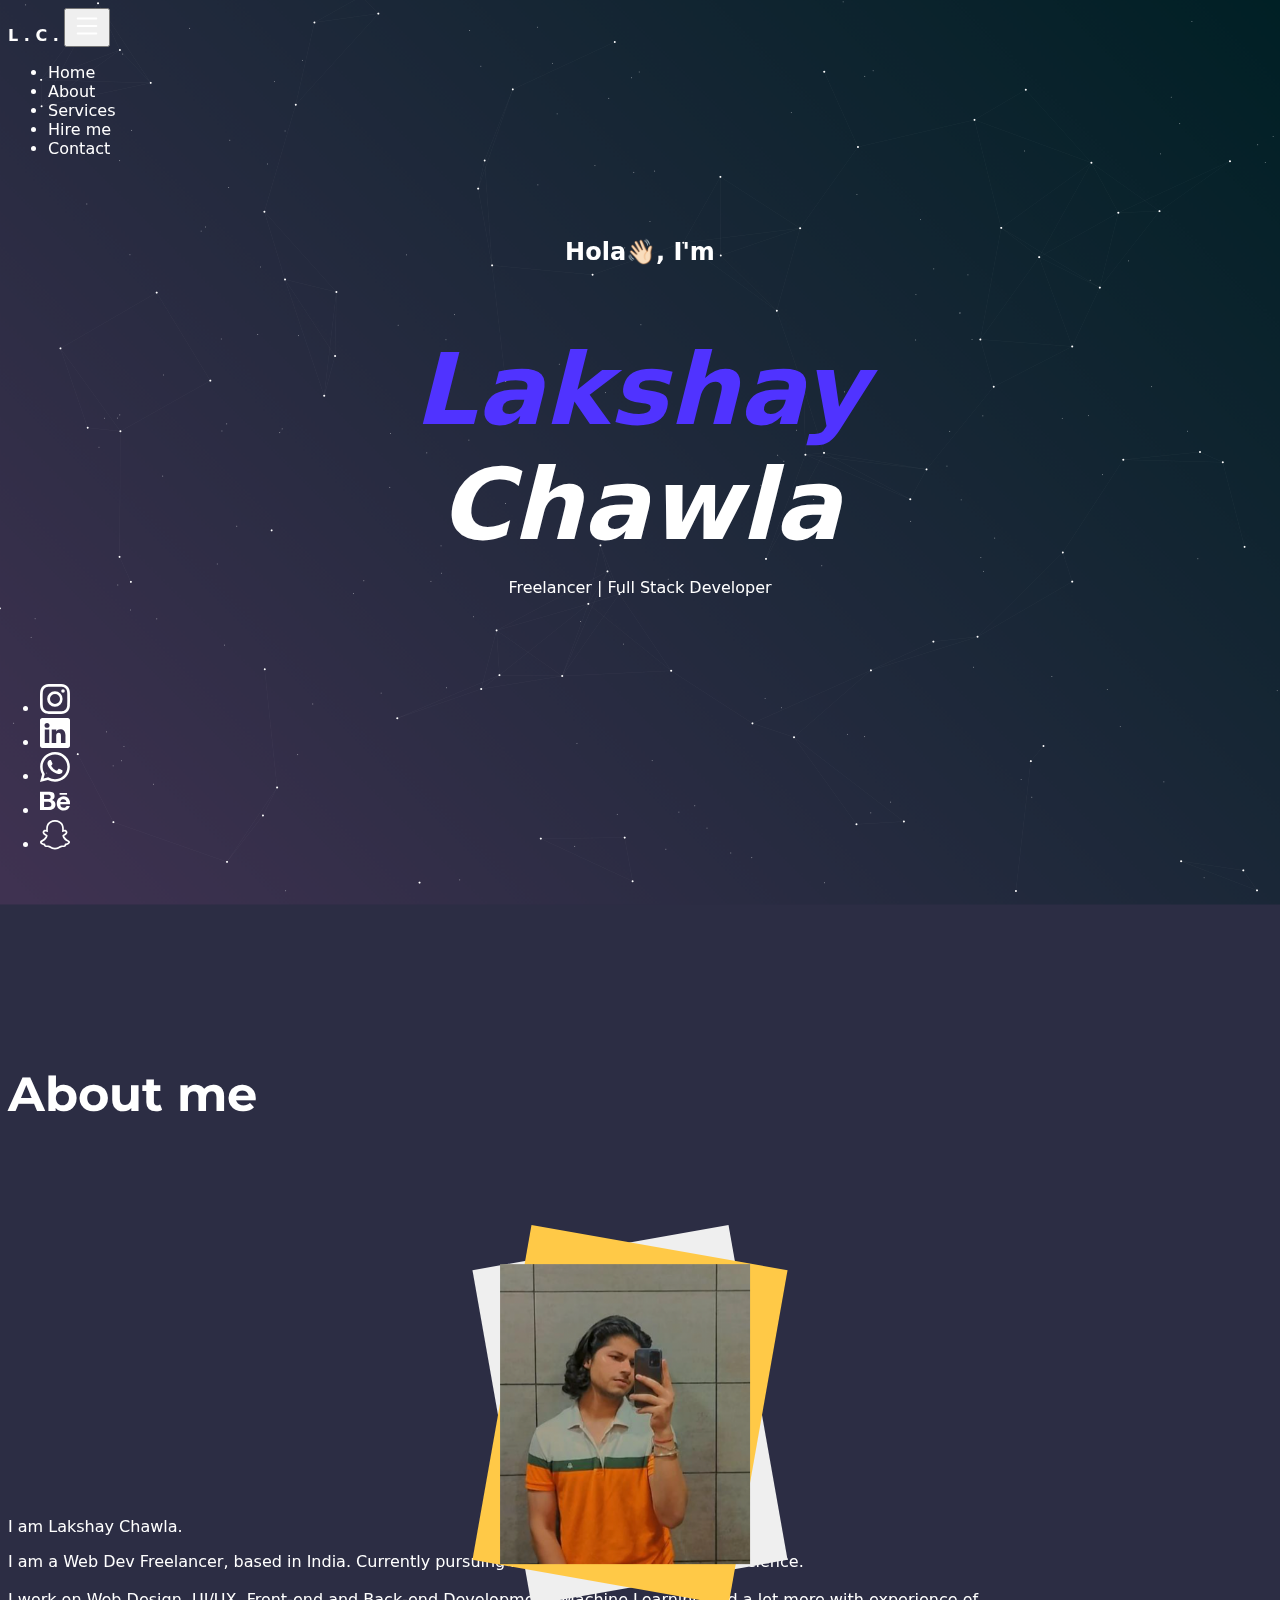
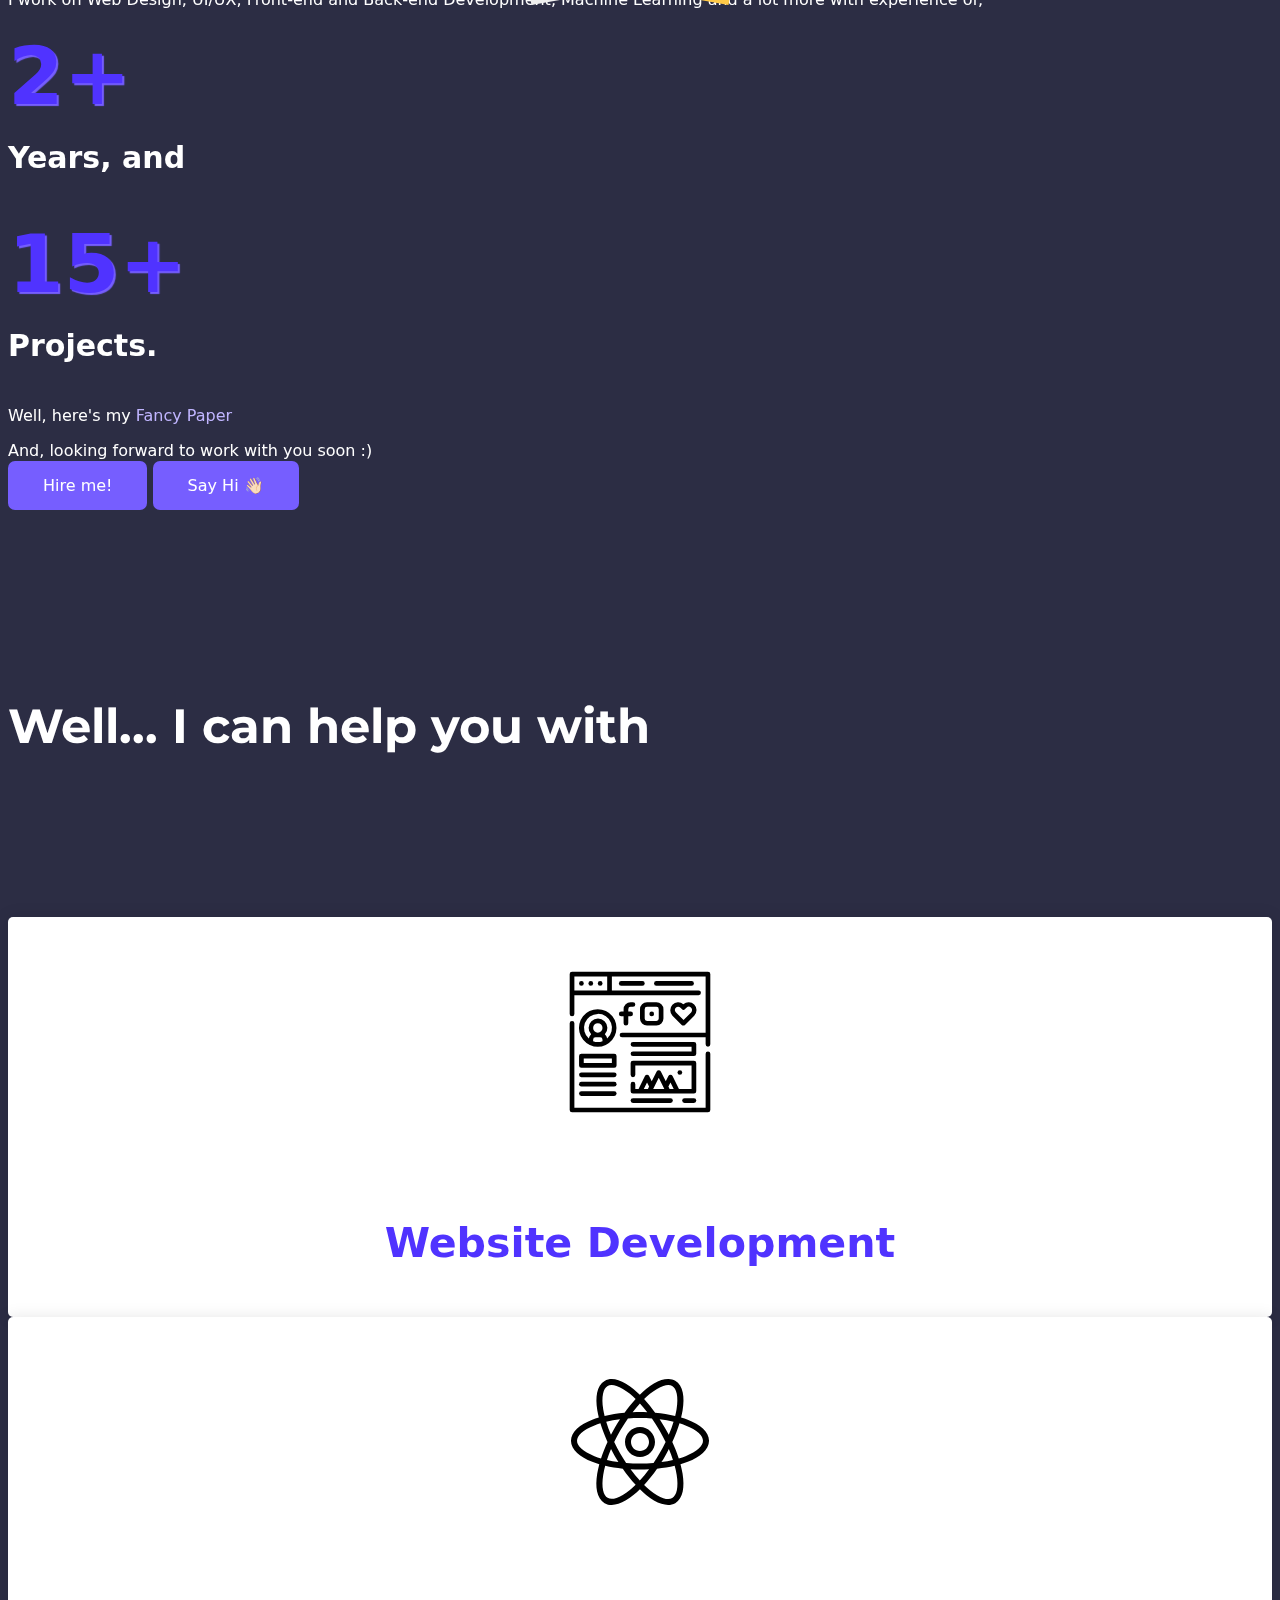
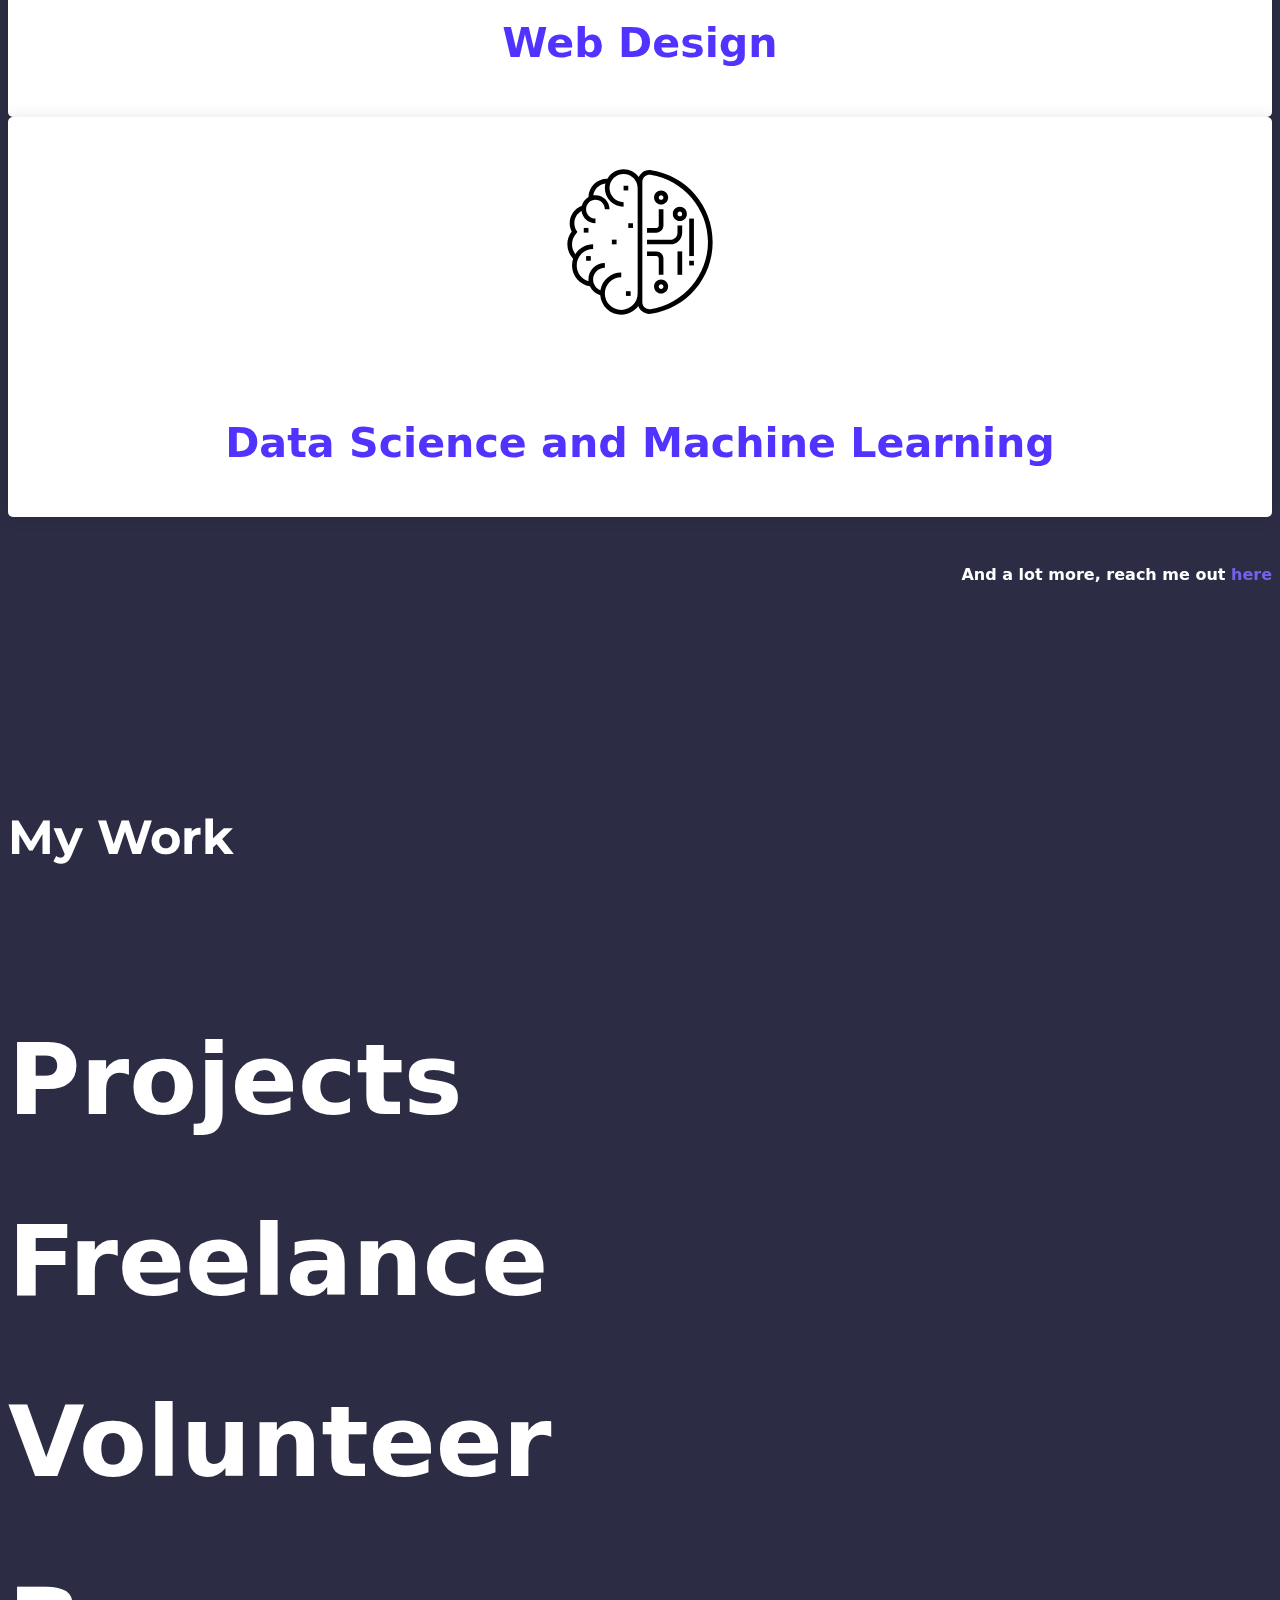
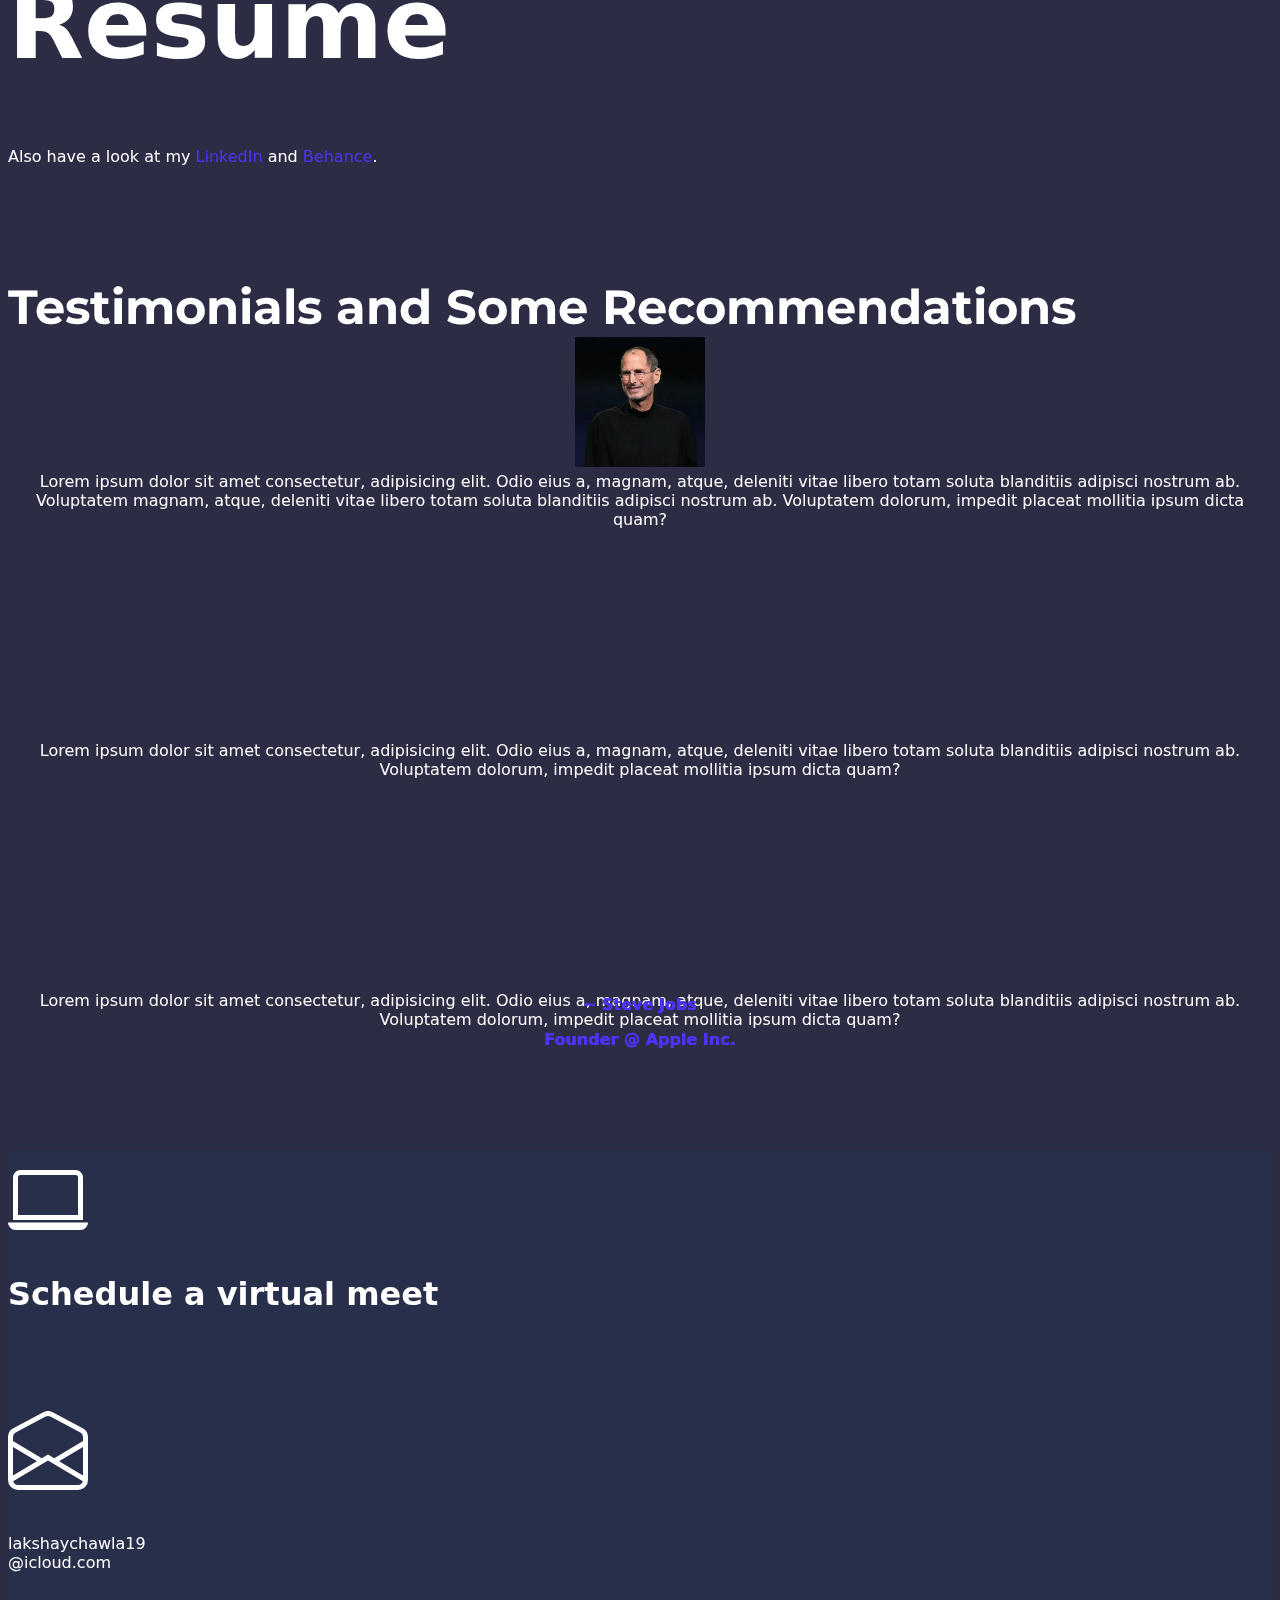
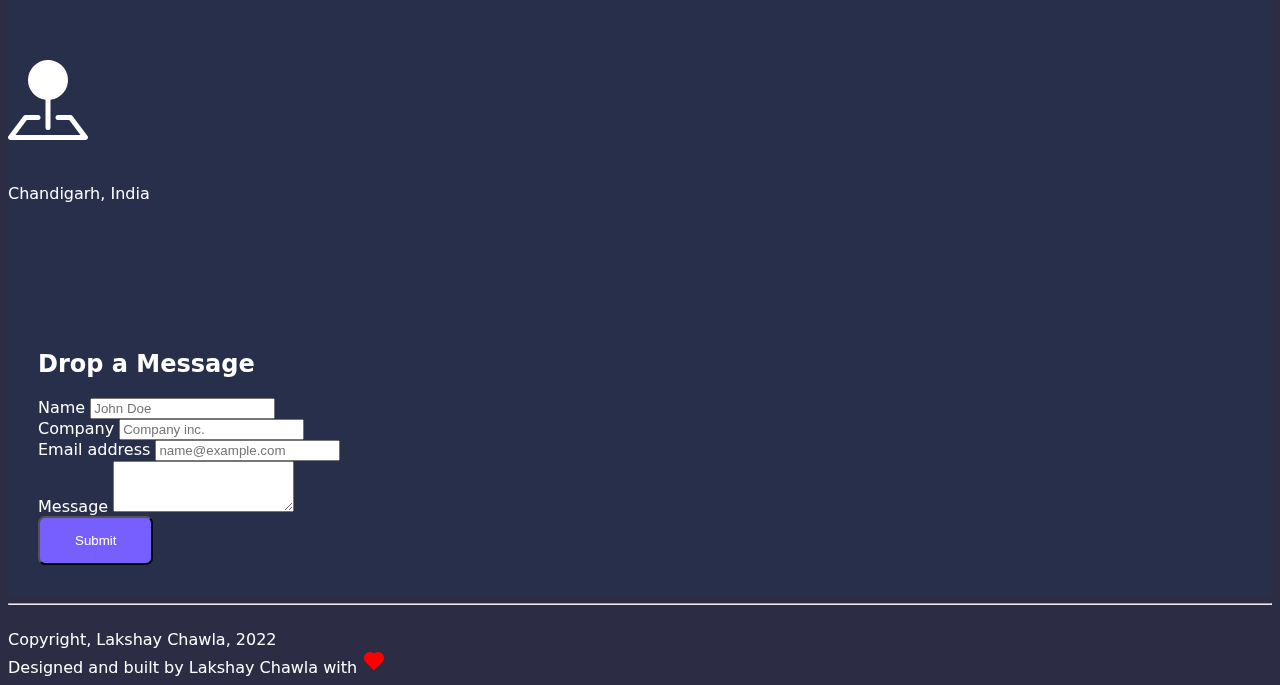
<file: index.html>
<!DOCTYPE html>
<html lang="en">

<head>
    <meta charset="UTF-8">
    <meta http-equiv="X-UA-Compatible" content="IE=edge">
    <meta name="viewport" content="width=device-width, initial-scale=1.0">
    <title>Document</title>
    <link href="https://cdn.jsdelivr.net/npm/bootstrap@5.1.3/dist/css/bootstrap.min.css" rel="stylesheet"
        integrity="sha384-1BmE4kWBq78iYhFldvKuhfTAU6auU8tT94WrHftjDbrCEXSU1oBoqyl2QvZ6jIW3" crossorigin="anonymous">
    <link rel="stylesheet" href="style.css">
</head>

<body class="w-100">
    <div id="particles-background" class="vertical-centered-box"></div>
    <div id="particles-foreground" class="vertical-centered-box"></div>

    <div class="col-11 ms-auto me-auto mt-3">
        <nav class="navbar navbar-expand-lg justify-content-between">
            <div class="container-fluid">
                <a class="navbar-brand" href="#">L . C .</a>
                <button class="navbar-toggler" type="button" data-bs-toggle="collapse" data-bs-target="#navbarNav"
                    aria-controls="navbarNav" aria-expanded="false" aria-label="Toggle navigation">
                    <span class="navbar-toggler-icon">
                        <svg xmlns="http://www.w3.org/2000/svg" width="30" height="30" fill="white" class="bi bi-list"
                            viewBox="0 0 16 16">
                            <path fill-rule="evenodd"
                                d="M2.5 12a.5.5 0 0 1 .5-.5h10a.5.5 0 0 1 0 1H3a.5.5 0 0 1-.5-.5zm0-4a.5.5 0 0 1 .5-.5h10a.5.5 0 0 1 0 1H3a.5.5 0 0 1-.5-.5zm0-4a.5.5 0 0 1 .5-.5h10a.5.5 0 0 1 0 1H3a.5.5 0 0 1-.5-.5z" />
                        </svg>
                    </span>
                </button>
            </div>
            <div class="collapse navbar-collapse me-auto" id="navbarNav">
                <ul class="navbar-nav">
                    <li class="nav-item ms-3 mt-2">
                        <a class="nav-link" href="#">Home</a>
                    </li>
                    <li class="nav-item ms-3 mt-2">
                        <a class="nav-link" href="#about">About</a>
                    </li>
                    <li class="nav-item ms-3 mt-2">
                        <a class="nav-link" href="#services">Services</a>
                    </li>
                    <li class="nav-item ms-3 mt-2">
                        <a class="nav-link" href="#hire">Hire me</a>
                    </li>
                    <li class="nav-item ms-3 mt-2">
                        <a class="nav-link" href="#contact">Contact</a>
                    </li>
                </ul>
            </div>
        </nav>
    </div>

    <div class="col-11 ms-auto me-auto" id="home">
        <div class="frontPage">
            <div class="text-center introText text-center mt-sm-6">
                <h2>Hola👋🏻, I'm</h2>

                <h1 class="ms-auto me-auto text-center"><span class="">Lakshay </span><br
                        class="d-block d-md-none" />Chawla</h1>

                <p class="mt-3 fs-4">Freelancer <span class="ms-2 me-2 fs-2">|</span> Full Stack Developer</p>
            </div>

            <div class="socialLinks">
                <ul class="nav justify-content-center">
                    <li class="nav-item ms-2 me-2">
                        <a href="https://www.instagram.com/lakshhchawla/" target="_blank">
                            <svg xmlns="http://www.w3.org/2000/svg" width="30" height="30" fill="currentColor"
                                class="bi bi-instagram" viewBox="0 0 16 16">
                                <path
                                    d="M8 0C5.829 0 5.556.01 4.703.048 3.85.088 3.269.222 2.76.42a3.917 3.917 0 0 0-1.417.923A3.927 3.927 0 0 0 .42 2.76C.222 3.268.087 3.85.048 4.7.01 5.555 0 5.827 0 8.001c0 2.172.01 2.444.048 3.297.04.852.174 1.433.372 1.942.205.526.478.972.923 1.417.444.445.89.719 1.416.923.51.198 1.09.333 1.942.372C5.555 15.99 5.827 16 8 16s2.444-.01 3.298-.048c.851-.04 1.434-.174 1.943-.372a3.916 3.916 0 0 0 1.416-.923c.445-.445.718-.891.923-1.417.197-.509.332-1.09.372-1.942C15.99 10.445 16 10.173 16 8s-.01-2.445-.048-3.299c-.04-.851-.175-1.433-.372-1.941a3.926 3.926 0 0 0-.923-1.417A3.911 3.911 0 0 0 13.24.42c-.51-.198-1.092-.333-1.943-.372C10.443.01 10.172 0 7.998 0h.003zm-.717 1.442h.718c2.136 0 2.389.007 3.232.046.78.035 1.204.166 1.486.275.373.145.64.319.92.599.28.28.453.546.598.92.11.281.24.705.275 1.485.039.843.047 1.096.047 3.231s-.008 2.389-.047 3.232c-.035.78-.166 1.203-.275 1.485a2.47 2.47 0 0 1-.599.919c-.28.28-.546.453-.92.598-.28.11-.704.24-1.485.276-.843.038-1.096.047-3.232.047s-2.39-.009-3.233-.047c-.78-.036-1.203-.166-1.485-.276a2.478 2.478 0 0 1-.92-.598 2.48 2.48 0 0 1-.6-.92c-.109-.281-.24-.705-.275-1.485-.038-.843-.046-1.096-.046-3.233 0-2.136.008-2.388.046-3.231.036-.78.166-1.204.276-1.486.145-.373.319-.64.599-.92.28-.28.546-.453.92-.598.282-.11.705-.24 1.485-.276.738-.034 1.024-.044 2.515-.045v.002zm4.988 1.328a.96.96 0 1 0 0 1.92.96.96 0 0 0 0-1.92zm-4.27 1.122a4.109 4.109 0 1 0 0 8.217 4.109 4.109 0 0 0 0-8.217zm0 1.441a2.667 2.667 0 1 1 0 5.334 2.667 2.667 0 0 1 0-5.334z" />
                            </svg>
                        </a>
                    </li>
                    <li class="nav-item ms-2 me-2">
                        <a href="http://linkedin.com/in/lakshaychawla/" target="_blank">
                            <svg xmlns="http://www.w3.org/2000/svg" width="30" height="30" fill="currentColor"
                                class="bi bi-linkedin" viewBox="0 0 16 16">
                                <path
                                    d="M0 1.146C0 .513.526 0 1.175 0h13.65C15.474 0 16 .513 16 1.146v13.708c0 .633-.526 1.146-1.175 1.146H1.175C.526 16 0 15.487 0 14.854V1.146zm4.943 12.248V6.169H2.542v7.225h2.401zm-1.2-8.212c.837 0 1.358-.554 1.358-1.248-.015-.709-.52-1.248-1.342-1.248-.822 0-1.359.54-1.359 1.248 0 .694.521 1.248 1.327 1.248h.016zm4.908 8.212V9.359c0-.216.016-.432.08-.586.173-.431.568-.878 1.232-.878.869 0 1.216.662 1.216 1.634v3.865h2.401V9.25c0-2.22-1.184-3.252-2.764-3.252-1.274 0-1.845.7-2.165 1.193v.025h-.016a5.54 5.54 0 0 1 .016-.025V6.169h-2.4c.03.678 0 7.225 0 7.225h2.4z" />
                            </svg>
                        </a>
                    </li>
                    <li class="nav-item ms-2 me-2">
                        <a href="https://wa.me/+917027693815" target="_blank">
                            <svg xmlns="http://www.w3.org/2000/svg" width="30" height="30" fill="currentColor"
                                class="bi bi-whatsapp" viewBox="0 0 16 16">
                                <path
                                    d="M13.601 2.326A7.854 7.854 0 0 0 7.994 0C3.627 0 .068 3.558.064 7.926c0 1.399.366 2.76 1.057 3.965L0 16l4.204-1.102a7.933 7.933 0 0 0 3.79.965h.004c4.368 0 7.926-3.558 7.93-7.93A7.898 7.898 0 0 0 13.6 2.326zM7.994 14.521a6.573 6.573 0 0 1-3.356-.92l-.24-.144-2.494.654.666-2.433-.156-.251a6.56 6.56 0 0 1-1.007-3.505c0-3.626 2.957-6.584 6.591-6.584a6.56 6.56 0 0 1 4.66 1.931 6.557 6.557 0 0 1 1.928 4.66c-.004 3.639-2.961 6.592-6.592 6.592zm3.615-4.934c-.197-.099-1.17-.578-1.353-.646-.182-.065-.315-.099-.445.099-.133.197-.513.646-.627.775-.114.133-.232.148-.43.05-.197-.1-.836-.308-1.592-.985-.59-.525-.985-1.175-1.103-1.372-.114-.198-.011-.304.088-.403.087-.088.197-.232.296-.346.1-.114.133-.198.198-.33.065-.134.034-.248-.015-.347-.05-.099-.445-1.076-.612-1.47-.16-.389-.323-.335-.445-.34-.114-.007-.247-.007-.38-.007a.729.729 0 0 0-.529.247c-.182.198-.691.677-.691 1.654 0 .977.71 1.916.81 2.049.098.133 1.394 2.132 3.383 2.992.47.205.84.326 1.129.418.475.152.904.129 1.246.08.38-.058 1.171-.48 1.338-.943.164-.464.164-.86.114-.943-.049-.084-.182-.133-.38-.232z" />
                            </svg>
                        </a>
                    </li>
                    <li class="nav-item ms-2 me-2">
                        <a href="https://www.behance.net/lakshaychawla1" target="_blank">
                            <svg xmlns="http://www.w3.org/2000/svg" width="30" height="30" fill="currentColor"
                                class="bi bi-behance" viewBox="0 0 16 16">
                                <path
                                    d="M4.654 3c.461 0 .887.035 1.278.14.39.07.711.216.996.391.286.176.497.426.641.747.14.32.216.711.216 1.137 0 .496-.106.922-.356 1.242-.215.32-.566.606-.997.817.606.176 1.067.496 1.348.922.281.426.461.957.461 1.563 0 .496-.105.922-.285 1.278a2.317 2.317 0 0 1-.782.887c-.32.215-.711.39-1.137.496a5.329 5.329 0 0 1-1.278.176L0 12.803V3h4.654zm-.285 3.978c.39 0 .71-.105.957-.285.246-.18.355-.497.355-.887 0-.216-.035-.426-.105-.567a.981.981 0 0 0-.32-.355 1.84 1.84 0 0 0-.461-.176c-.176-.035-.356-.035-.567-.035H2.17v2.31c0-.005 2.2-.005 2.2-.005zm.105 4.193c.215 0 .426-.035.606-.07.176-.035.356-.106.496-.216s.25-.215.356-.39c.07-.176.14-.391.14-.641 0-.496-.14-.852-.426-1.102-.285-.215-.676-.32-1.137-.32H2.17v2.734h2.305v.005zm6.858-.035c.286.285.711.426 1.278.426.39 0 .746-.106 1.032-.286.285-.215.46-.426.53-.64h1.74c-.286.851-.712 1.457-1.278 1.848-.566.355-1.243.566-2.06.566a4.135 4.135 0 0 1-1.527-.285 2.827 2.827 0 0 1-1.137-.782 2.851 2.851 0 0 1-.712-1.172c-.175-.461-.25-.957-.25-1.528 0-.531.07-1.032.25-1.493.18-.46.426-.852.747-1.207.32-.32.711-.606 1.137-.782a4.018 4.018 0 0 1 1.493-.285c.606 0 1.137.105 1.598.355.46.25.817.532 1.102.958.285.39.496.851.641 1.348.07.496.105.996.07 1.563h-5.15c0 .58.21 1.11.496 1.396zm2.24-3.732c-.25-.25-.642-.391-1.103-.391-.32 0-.566.07-.781.176-.215.105-.356.25-.496.39a.957.957 0 0 0-.25.497c-.036.175-.07.32-.07.46h3.196c-.07-.526-.25-.882-.497-1.132zm-3.127-3.728h3.978v.957h-3.978v-.957z" />
                            </svg>
                        </a>
                    </li>
                    <li class="nav-item ms-2 me-2">
                        <a href="https://www.snapchat.com/add/lakshhchawla?share_id=16nOW6w9ZQg&locale=en-US" target="_blank">
                            <svg xmlns="http://www.w3.org/2000/svg" width="30" height="30" fill="currentColor"
                                class="bi bi-snapchat" viewBox="0 0 16 16">
                                <path
                                    d="M15.943 11.526c-.111-.303-.323-.465-.564-.599a1.416 1.416 0 0 0-.123-.064l-.219-.111c-.752-.399-1.339-.902-1.746-1.498a3.387 3.387 0 0 1-.3-.531c-.034-.1-.032-.156-.008-.207a.338.338 0 0 1 .097-.1c.129-.086.262-.173.352-.231.162-.104.289-.187.371-.245.309-.216.525-.446.66-.702a1.397 1.397 0 0 0 .069-1.16c-.205-.538-.713-.872-1.329-.872a1.829 1.829 0 0 0-.487.065c.006-.368-.002-.757-.035-1.139-.116-1.344-.587-2.048-1.077-2.61a4.294 4.294 0 0 0-1.095-.881C9.764.216 8.92 0 7.999 0c-.92 0-1.76.216-2.505.641-.412.232-.782.53-1.097.883-.49.562-.96 1.267-1.077 2.61-.033.382-.04.772-.036 1.138a1.83 1.83 0 0 0-.487-.065c-.615 0-1.124.335-1.328.873a1.398 1.398 0 0 0 .067 1.161c.136.256.352.486.66.701.082.058.21.14.371.246l.339.221a.38.38 0 0 1 .109.11c.026.053.027.11-.012.217a3.363 3.363 0 0 1-.295.52c-.398.583-.968 1.077-1.696 1.472-.385.204-.786.34-.955.8-.128.348-.044.743.28 1.075.119.125.257.23.409.31a4.43 4.43 0 0 0 1 .4.66.66 0 0 1 .202.09c.118.104.102.26.259.488.079.118.18.22.296.3.33.229.701.243 1.095.258.355.014.758.03 1.217.18.19.064.389.186.618.328.55.338 1.305.802 2.566.802 1.262 0 2.02-.466 2.576-.806.227-.14.424-.26.609-.321.46-.152.863-.168 1.218-.181.393-.015.764-.03 1.095-.258a1.14 1.14 0 0 0 .336-.368c.114-.192.11-.327.217-.42a.625.625 0 0 1 .19-.087 4.446 4.446 0 0 0 1.014-.404c.16-.087.306-.2.429-.336l.004-.005c.304-.325.38-.709.256-1.047Zm-1.121.602c-.684.378-1.139.337-1.493.565-.3.193-.122.61-.34.76-.269.186-1.061-.012-2.085.326-.845.279-1.384 1.082-2.903 1.082-1.519 0-2.045-.801-2.904-1.084-1.022-.338-1.816-.14-2.084-.325-.218-.15-.041-.568-.341-.761-.354-.228-.809-.187-1.492-.563-.436-.24-.189-.39-.044-.46 2.478-1.199 2.873-3.05 2.89-3.188.022-.166.045-.297-.138-.466-.177-.164-.962-.65-1.18-.802-.36-.252-.52-.503-.402-.812.082-.214.281-.295.49-.295a.93.93 0 0 1 .197.022c.396.086.78.285 1.002.338.027.007.054.01.082.011.118 0 .16-.06.152-.195-.026-.433-.087-1.277-.019-2.066.094-1.084.444-1.622.859-2.097.2-.229 1.137-1.22 2.93-1.22 1.792 0 2.732.987 2.931 1.215.416.475.766 1.013.859 2.098.068.788.009 1.632-.019 2.065-.01.142.034.195.152.195a.35.35 0 0 0 .082-.01c.222-.054.607-.253 1.002-.338a.912.912 0 0 1 .197-.023c.21 0 .409.082.49.295.117.309-.04.56-.401.812-.218.152-1.003.638-1.18.802-.184.169-.16.3-.139.466.018.14.413 1.991 2.89 3.189.147.073.394.222-.041.464Z" />
                            </svg>
                        </a>
                    </li>
                </ul>
            </div>
        </div>


        <div class="Page" id="about">
            <h1 class="text-center fw-bolder mainTitle mt-0">About me</h1>
            <div class="row mt-5">
                <div class="col-md-6">
                    <h1 class="col-md-6 text-center photoMain mt-sm-6">
                        <div class="photoFrame1">
                            <div class="photoFrame2">
                                <div class="mainPhoto">
                                </div>
                            </div>
                        </div>
                    </h1>
                </div>

                <div class="col-md-6 text-center text-sm-start">
                    <p class="mt-3 mb-3 fs-4">I am Lakshay Chawla.</p>
                    <p class="fs-5">I am a Web Dev Freelancer, based in India. Currently pursuing my UG studies in
                        Computer
                        Science.
                        <br /><br>
                        I work on Web Design, UI/UX, Front-end and Back-end Development, Machine Learning and a lot more
                        with experience of,
                    </p>

                    <h1 class="fancyText">
                        <span>
                            2+
                        </span>
                        <p class="d-inline Qnt">Years, and </p>
                        <span>
                            15+
                        </span>
                        <p class="d-inline Qnt">Projects.</p>

                    </h1>

                    <p class="mt-4 fs-5 mb-2">
                        Well, here's my <a href="#">Fancy Paper</a>
                    </p>
                    <p class="mt-2 fs-5 mb-5">And, looking forward to work with you soon :) </p>

                    <a href="#" class="Button mt-5">Hire me!</a>
                    <a href="#" class="Button ms-md-3 mt-5">Say Hi 👋🏻</a>


                </div>
            </div>
        </div>


        <div class="Page" id="services">
            <h1 class="text-center fw-bolder mainTitle">Well... I can help you with</h1>
            <div class="Services">
                <div class="row">

                    <div class="col-md-4 mt-3">
                        <div class="card">
                            <div class="content">
                                <div class="front">
                                    <div class="Svg">
                                        <?xml version="1.0"?><svg xmlns="http://www.w3.org/2000/svg" viewBox="0 0 64 64"
                                            width="150px" height="150px">
                                            <g id="Outline">
                                                <g>
                                                    <circle cx="7" cy="7" r="1" />
                                                    <circle cx="11" cy="7" r="1" />
                                                    <circle cx="15" cy="7" r="1" />
                                                    <path d="M24,6a1,1,0,0,0,0,2h9a1,1,0,0,0,0-2Z" />
                                                    <path d="M39,6a1,1,0,0,0,0,2H54a1,1,0,0,0,0-2Z" />
                                                    <path
                                                        d="M61,36a1,1,0,0,0-1,1V60H4V24a1,1,0,0,0-2,0V61a1,1,0,0,0,1,1H61a1,1,0,0,0,1-1V37A1,1,0,0,0,61,36Z" />
                                                    <path
                                                        d="M61,2H3A1,1,0,0,0,2,3V20a1,1,0,0,0,2,0V12H57a1,1,0,0,0,0-2H20V4H60V28H24.32a1,1,0,0,0,0,2H60v3a1,1,0,0,0,2,0V3A1,1,0,0,0,61,2ZM18,10H4V4H18Z" />
                                                    <path
                                                        d="M10.6,33.23h0a7.9,7.9,0,0,0,6.76,0h0a8,8,0,1,0-6.8,0ZM14,28a2,2,0,1,1,2-2A2,2,0,0,1,14,28Zm-2,3.65V31a1,1,0,0,1,1-1h2a1,1,0,0,1,1,1v.65a5.89,5.89,0,0,1-4,0ZM14,20A6,6,0,0,1,18,30.51a3,3,0,0,0-1-1.8,4,4,0,1,0-5.84,0,3,3,0,0,0-1,1.8A6,6,0,0,1,14,20Z" />
                                                    <path
                                                        d="M28,17h1a1,1,0,0,0,0-2H28a3,3,0,0,0-3,3v1H24a1,1,0,0,0,0,2h1v3a1,1,0,0,0,2,0V21h1a1,1,0,0,0,0-2H27V18A1,1,0,0,1,28,17Z" />
                                                    <path
                                                        d="M39,25a3,3,0,0,0,3-3V18a3,3,0,0,0-3-3H35a3,3,0,0,0-3,3v4a3,3,0,0,0,3,3Zm-5-3V18a1,1,0,0,1,1-1h4a1,1,0,0,1,1,1v4a1,1,0,0,1-1,1H35A1,1,0,0,1,34,22Z" />
                                                    <circle cx="37" cy="20" r="1" />
                                                    <path
                                                        d="M50.49,25a1,1,0,0,0,.71-.29l3.93-3.93a3.39,3.39,0,0,0,0-4.79,3.47,3.47,0,0,0-4.64-.14,3.39,3.39,0,0,0-4.64,4.93l3.93,3.93A1,1,0,0,0,50.49,25Zm-3.63-6.62a1.36,1.36,0,0,1,.41-1,1.38,1.38,0,0,1,1-.41,1.41,1.41,0,0,1,1,.4l.56.57a1,1,0,0,0,1.42,0l.56-.56a1.42,1.42,0,0,1,2,0,1.39,1.39,0,0,1,.4,1,1.38,1.38,0,0,1-.4,1l-3.23,3.23-3.22-3.23A1.39,1.39,0,0,1,46.86,18.38Z" />
                                                    <path
                                                        d="M6,42a1,1,0,0,0,1,1H21a1,1,0,0,0,1-1V38a1,1,0,0,0-1-1H7a1,1,0,0,0-1,1Zm2-3H20v2H8Z" />
                                                    <path d="M7,47H21a1,1,0,0,0,0-2H7a1,1,0,0,0,0,2Z" />
                                                    <path d="M7,51H21a1,1,0,0,0,0-2H7a1,1,0,0,0,0,2Z" />
                                                    <path d="M7,55H21a1,1,0,0,0,0-2H7a1,1,0,0,0,0,2Z" />
                                                    <path
                                                        d="M29,36a1,1,0,0,0,0,2H55a1,1,0,0,0,1-1V33a1,1,0,0,0-1-1H29a1,1,0,0,0,0,2H54v2Z" />
                                                    <path
                                                        d="M29,49a1,1,0,0,0-1,1v3a1,1,0,0,0,1,1H55a1,1,0,0,0,1-1V41a1,1,0,0,0-1-1H29a1,1,0,0,0-1,1v5a1,1,0,0,0,2,0V42H54V52H48.62l-2.73-5.45a1,1,0,0,0-1.78,0L43,48.76l-2.11-4.21a1,1,0,0,0-1.78,0L37,48.76l-1.11-2.21a1,1,0,0,0-1.78,0L31.38,52H30V50A1,1,0,0,0,29,49Zm16,.24L46.38,52H44.62l-.5-1Zm-5-2L42.38,52H37.62Zm-5,2L35.88,51l-.5,1H33.62Z" />
                                                    <circle cx="49" cy="45" r="1" />
                                                    <path d="M29,58H45a1,1,0,0,0,0-2H29a1,1,0,0,0,0,2Z" />
                                                    <path d="M55,56H51a1,1,0,0,0,0,2h4a1,1,0,0,0,0-2Z" />
                                                </g>
                                            </g>
                                        </svg>

                                    </div>
                                    <div class="card-title">
                                        Website Development
                                    </div>
                                </div>
                                <div class="back">
                                    <p>
                                        I can develop Full Stack websites for services like Blogs, Businesses, and
                                        Stores.
                                    </p>
                                    <p>
                                        I carry expertise in Front-End, Web Design and as well as Back-End with server
                                        development, Databases and APIs.
                                    </p>

                                    <div>
                                        <a href="#contact" class="Button">Discuss</a>
                                    </div>
                                </div>
                            </div>
                        </div>
                    </div>
                    <div class="col-md-4 mt-3">
                        <div class="card">
                            <div class="content">
                                <div class="front">
                                    <div class="Svg">
                                        <svg fill="#000000" xmlns="http://www.w3.org/2000/svg" viewBox="0 0 50 50"
                                            width="150px" height="150px">
                                            <path
                                                d="M 34.554688 3.984375 C 33.775003 3.9581582 32.958884 4.0940926 32.140625 4.359375 C 30.504109 4.889941 28.789203 5.9238848 27.029297 7.3554688 C 26.339589 7.9165071 25.643623 8.5578288 24.945312 9.2382812 C 24.262398 8.5751039 23.580733 7.9490442 22.90625 7.4003906 C 21.147758 5.9699557 19.4375 4.9375672 17.804688 4.4082031 C 16.171878 3.8788386 14.547223 3.8624356 13.212891 4.6328125 C 11.878558 5.4031893 11.080619 6.8173558 10.722656 8.4960938 C 10.364693 10.174832 10.402173 12.173992 10.761719 14.412109 C 10.886606 15.189511 11.066671 16.005078 11.269531 16.835938 C 10.507095 17.067004 9.7666767 17.309955 9.0800781 17.578125 C 7.0079817 18.387438 5.2934468 19.355663 4.0449219 20.507812 C 2.7963969 21.659962 1.9902344 23.058304 1.9902344 24.59375 C 1.9902344 26.129196 2.7963969 27.525585 4.0449219 28.677734 C 5.2934468 29.829884 7.0079817 30.800062 9.0800781 31.609375 C 9.8142516 31.896126 10.609118 32.154326 11.429688 32.398438 C 11.134531 33.501278 10.895394 34.571467 10.732422 35.585938 C 10.372587 37.825853 10.334588 39.825265 10.693359 41.507812 C 11.052134 43.19036 11.850478 44.612534 13.191406 45.386719 C 14.532336 46.160905 16.164264 46.141894 17.800781 45.611328 C 19.437297 45.080762 21.15025 44.048772 22.910156 42.617188 C 23.593512 42.061316 24.284757 41.427206 24.976562 40.753906 C 25.671663 41.430886 26.366333 42.068604 27.052734 42.626953 C 28.811227 44.057387 30.523438 45.089776 32.15625 45.619141 C 33.789061 46.148505 35.411762 46.164908 36.746094 45.394531 C 38.080426 44.624154 38.878366 43.209988 39.236328 41.53125 C 39.59429 39.852512 39.554857 37.85335 39.195312 35.615234 C 39.031899 34.598012 38.792614 33.526227 38.496094 32.419922 C 39.343769 32.169866 40.163744 31.904721 40.919922 31.609375 C 42.992018 30.800062 44.706553 29.829884 45.955078 28.677734 C 47.203603 27.525585 48.009766 26.129196 48.009766 24.59375 C 48.009766 23.058304 47.203603 21.659963 45.955078 20.507812 C 44.706553 19.355663 42.992018 18.387438 40.919922 17.578125 C 40.22347 17.306107 39.471688 17.059992 38.697266 16.826172 C 38.901775 15.990221 39.083345 15.168805 39.208984 14.386719 C 39.568819 12.146804 39.606825 10.145439 39.248047 8.4628906 C 38.889279 6.7803434 38.088976 5.3601244 36.748047 4.5859375 C 36.077582 4.1988452 35.334372 4.0105918 34.554688 3.984375 z M 34.462891 6.0195312 C 34.952154 6.03291 35.369535 6.1493386 35.726562 6.3554688 C 36.440618 6.7677287 36.968419 7.5700924 37.25 8.890625 C 37.531581 10.211156 37.521848 11.99533 37.189453 14.064453 C 37.075647 14.772878 36.910402 15.52369 36.722656 16.292969 C 34.677708 15.800829 32.436969 15.435424 30.048828 15.220703 C 28.849094 13.558465 27.615953 12.046374 26.373047 10.703125 C 27.030182 10.061662 27.683063 9.4617259 28.320312 8.9433594 C 29.946026 7.6209332 31.485126 6.7210962 32.769531 6.3046875 C 33.411734 6.0964824 33.973627 6.0061525 34.462891 6.0195312 z M 15.486328 6.0253906 C 15.978419 6.0116533 16.541491 6.1017415 17.185547 6.3105469 C 18.473657 6.7281576 20.015451 7.6275969 21.642578 8.9511719 C 22.266889 9.4590141 22.905452 10.045872 23.548828 10.671875 C 22.296955 12.025781 21.055175 13.553705 19.847656 15.230469 C 17.468002 15.449155 15.235261 15.818024 13.199219 16.3125 C 13.012686 15.546898 12.84964 14.799095 12.736328 14.09375 C 12.403642 12.02283 12.39534 10.236451 12.677734 8.9121094 C 12.960128 7.5877677 13.492238 6.7813032 14.212891 6.3652344 C 14.573216 6.1572002 14.994237 6.0391279 15.486328 6.0253906 z M 24.976562 12.142578 C 25.791064 13.028975 26.606064 13.9993 27.414062 15.042969 C 26.620033 15.009861 25.816288 14.990234 25 14.990234 C 24.167457 14.990234 23.34841 15.010498 22.539062 15.044922 C 23.347352 14.000306 24.16175 13.029737 24.976562 12.142578 z M 25 17.009766 C 26.359894 17.009766 27.685348 17.065647 28.974609 17.160156 C 29.86173 18.434311 30.728648 19.786055 31.554688 21.216797 C 32.280504 22.473948 32.937328 23.729163 33.535156 24.96875 C 32.931017 26.224782 32.263184 27.496972 31.527344 28.771484 C 30.879609 29.893393 30.20319 30.958949 29.515625 31.986328 C 28.059313 32.10805 26.550303 32.175781 25 32.175781 C 23.412375 32.175781 21.869462 32.104031 20.380859 31.976562 C 19.704742 30.963955 19.039735 29.912587 18.402344 28.808594 C 17.668186 27.536996 17.003577 26.269079 16.400391 25.015625 C 17.006106 23.755092 17.673701 22.47818 18.412109 21.199219 C 19.233818 19.775977 20.098207 18.432055 20.980469 17.164062 C 22.283609 17.067424 23.62445 17.009766 25 17.009766 z M 31.550781 17.410156 C 33.198531 17.615819 34.745652 17.90154 36.185547 18.244141 C 35.758129 19.645287 35.231654 21.108808 34.59375 22.619141 C 34.179567 21.820719 33.750599 21.019585 33.287109 20.216797 C 32.725727 19.244455 32.142026 18.315962 31.550781 17.410156 z M 18.34375 17.425781 C 17.764654 18.315097 17.194836 19.224578 16.644531 20.177734 C 16.175094 20.990823 15.737221 21.802736 15.318359 22.611328 C 14.68596 21.110075 14.162654 19.654877 13.738281 18.261719 C 15.168002 17.918363 16.706766 17.633813 18.34375 17.425781 z M 38.164062 18.775391 C 38.872944 18.989877 39.557566 19.21371 40.185547 19.458984 C 42.0957 20.205046 43.60665 21.088493 44.585938 21.992188 C 45.565224 22.895882 45.990234 23.757696 45.990234 24.59375 C 45.990234 25.429804 45.565225 26.291619 44.585938 27.195312 C 43.60665 28.099007 42.0957 28.982454 40.185547 29.728516 C 39.487698 30.001079 38.72096 30.248243 37.923828 30.482422 C 37.355199 28.723643 36.629408 26.888772 35.765625 25.015625 C 36.758785 22.865083 37.561088 20.768289 38.164062 18.775391 z M 11.802734 18.785156 C 12.398795 20.758095 13.190852 22.834207 14.169922 24.962891 C 13.30047 26.846955 12.571087 28.692254 12 30.460938 C 11.23096 30.232919 10.490212 29.992451 9.8144531 29.728516 C 7.9042995 28.982454 6.39335 28.099007 5.4140625 27.195312 C 4.434775 26.291618 4.0097656 25.429804 4.0097656 24.59375 C 4.0097656 23.757696 4.434775 22.895882 5.4140625 21.992188 C 6.39335 21.088493 7.9042995 20.205046 9.8144531 19.458984 C 10.432774 19.217483 11.105915 18.996837 11.802734 18.785156 z M 25 20 C 22.250421 20 20 22.250421 20 25 C 20 27.749579 22.250421 30 25 30 C 27.749579 30 30 27.749579 30 25 C 30 22.250421 27.749579 20 25 20 z M 25 22 C 26.668699 22 28 23.331301 28 25 C 28 26.668699 26.668699 28 25 28 C 23.331301 28 22 26.668699 22 25 C 22 23.331301 23.331301 22 25 22 z M 34.619141 27.363281 C 35.143596 28.604493 35.599462 29.819048 35.982422 30.990234 C 34.779808 31.269089 33.499292 31.504052 32.152344 31.689453 C 32.540071 31.070779 32.922982 30.44057 33.296875 29.792969 C 33.765554 28.981192 34.200846 28.17048 34.619141 27.363281 z M 15.341797 27.365234 C 15.762305 28.177437 16.200272 28.991753 16.671875 29.808594 C 17.041066 30.448052 17.418053 31.072363 17.800781 31.683594 C 16.457817 31.497372 15.181231 31.261605 13.982422 30.982422 C 14.363652 29.81481 14.819744 28.602796 15.341797 27.365234 z M 13.40625 32.923828 C 15.216074 33.352568 17.177716 33.681912 19.257812 33.896484 C 20.646655 35.905245 22.092677 37.70929 23.548828 39.287109 C 22.897813 39.921859 22.252566 40.517583 21.621094 41.03125 C 19.99538 42.353677 18.454326 43.251559 17.169922 43.667969 C 15.885516 44.084378 14.926946 44.029446 14.212891 43.617188 C 13.498835 43.204927 12.972987 42.402563 12.691406 41.082031 C 12.409825 39.761499 12.417606 37.979279 12.75 35.910156 C 12.900793 34.971492 13.12615 33.966374 13.40625 32.923828 z M 36.560547 32.931641 C 36.842786 33.979991 37.069087 34.989811 37.220703 35.933594 C 37.553389 38.004513 37.56169 39.788939 37.279297 41.113281 C 36.996903 42.437623 36.466746 43.24604 35.746094 43.662109 C 35.025442 44.078178 34.059594 44.13441 32.771484 43.716797 C 31.483374 43.299186 29.941578 42.397794 28.314453 41.074219 C 27.678439 40.556858 27.028726 39.958258 26.373047 39.318359 C 27.838664 37.73459 29.295467 35.920758 30.693359 33.900391 C 32.778701 33.687251 34.745791 33.359875 36.560547 32.931641 z M 21.867188 34.101562 C 22.893951 34.157518 23.934244 34.195312 25 34.195312 C 26.030504 34.195312 27.037063 34.159787 28.03125 34.107422 C 27.014961 35.478593 25.979034 36.725149 24.947266 37.847656 C 23.916125 36.722751 22.882145 35.473968 21.867188 34.101562 z" />
                                        </svg>

                                    </div>
                                    <div class="card-title">
                                        Web Design
                                    </div>
                                </div>
                                <div class="back">
                                    <p>I develop User Friendly and eye catchy interfaces with Responsive Design. I use
                                        latest technolgies and packages for Web Design, with proper designing and code
                                        of
                                        the application.</p>

                                    <div>
                                        <a href="#contact" class="Button">Discuss</a>
                                    </div>
                                </div>
                            </div>
                        </div>
                    </div>
                    <div class="col-md-4 mt-3">
                        <div class="card">
                            <div class="content">
                                <div class="front">
                                    <div class="Svg">
                                        <?xml version="1.0" ?><svg id="Layer_1_1_"
                                            style="enable-background:new 0 0 64 64;" version="1.1" viewBox="0 0 64 64"
                                            height="150px" width="150px" xml:space="preserve"
                                            xmlns="http://www.w3.org/2000/svg"
                                            xmlns:xlink="http://www.w3.org/1999/xlink">
                                            <g>
                                                <g>
                                                    <path
                                                        d="M25,2c-2.809,0-5.225,1.659-6.34,4.047C18.441,6.026,18.224,6,18,6c-3.866,0-7,3.134-7,7v0.422    c-1.567,0.686-2.695,2.153-2.932,3.907L8,17.29C5.108,18.151,3,20.829,3,24c0,1.347,0.387,2.601,1.047,3.669    C2.778,29.085,2,30.949,2,33c0,2.344,1.012,4.449,2.619,5.912C4.221,39.863,4,40.905,4,42c0,4.08,3.054,7.446,7,7.938l0-0.002V50    h0.378c0.714,2.021,2.457,3.553,4.621,3.917l0.015-0.184C16.011,53.823,16,53.91,16,54c0,4.418,3.582,8,8,8s8-3.582,8-8V9    C32,5.134,28.866,2,25,2z M11,37.955V38C10.99,38.027,10.992,38.005,11,37.955z"
                                                        style="fill:#ffffff;" />
                                                </g>
                                                <g>
                                                    <path
                                                        d="M39,28h-4v-2h4c0.551,0,1-0.449,1-1v-7h2v7C42,26.654,40.654,28,39,28z"
                                                        style="fill:#000000;" />
                                                </g>
                                                <g>
                                                    <path
                                                        d="M41,16c-1.654,0-3-1.346-3-3s1.346-3,3-3s3,1.346,3,3S42.654,16,41,16z M41,12    c-0.551,0-1,0.449-1,1s0.449,1,1,1s1-0.449,1-1S41.551,12,41,12z"
                                                        style="fill:#000000;" />
                                                </g>
                                                <g>
                                                    <path
                                                        d="M42,46h-2v-7c0-0.551-0.449-1-1-1h-4v-2h4c1.654,0,3,1.346,3,3V46z"
                                                        style="fill:#000000;" />
                                                </g>
                                                <g>
                                                    <path
                                                        d="M41,54c-1.654,0-3-1.346-3-3s1.346-3,3-3s3,1.346,3,3S42.654,54,41,54z M41,50    c-0.551,0-1,0.449-1,1s0.449,1,1,1s1-0.449,1-1S41.551,50,41,50z"
                                                        style="fill:#000000;" />
                                                </g>
                                                <g>
                                                    <path
                                                        d="M45,33H35v-2h10c1.654,0,3-1.346,3-3v-3h2v3C50,30.757,47.757,33,45,33z"
                                                        style="fill:#000000;" />
                                                </g>
                                                <g>
                                                    <path
                                                        d="M49,23c-1.654,0-3-1.346-3-3s1.346-3,3-3s3,1.346,3,3S50.654,23,49,23z M49,19    c-0.551,0-1,0.449-1,1s0.449,1,1,1s1-0.449,1-1S49.551,19,49,19z"
                                                        style="fill:#000000;" />
                                                </g>
                                                <g>
                                                    <rect height="10" style="fill:#000000;" width="2" x="48" y="36" />
                                                </g>
                                                <g>
                                                    <rect height="16" style="fill:#000000;" width="2" x="53" y="22" />
                                                </g>
                                                <g>
                                                    <rect height="2" style="fill:#000000;" width="2" x="53" y="40" />
                                                </g>
                                                <g>
                                                    <path
                                                        d="M36.782,1.367c-1.45-0.223-2.92,0.194-4.034,1.148c-0.569,0.487-1.011,1.089-1.309,1.756    C29.98,2.292,27.641,1,25,1c-2.956,0-5.536,1.615-6.921,4.006C18.053,5.005,18.026,5,18,5c-4.346,0-7.886,3.485-7.99,7.806    c-1.387,0.802-2.421,2.14-2.822,3.731C4.114,17.701,2,20.678,2,24c0,1.235,0.29,2.452,0.842,3.559C1.649,29.123,1,31.029,1,33    c0,2.306,0.891,4.511,2.461,6.175C3.166,40.064,3,41.013,3,42c0,4.444,3.26,8.214,7.621,8.886    c0.825,1.833,2.417,3.251,4.415,3.829C15.403,59.344,19.279,63,24,63c2.984,0,5.626-1.466,7.264-3.709    c0.285,0.842,0.792,1.602,1.483,2.194c0.917,0.785,2.074,1.208,3.263,1.208c0.256,0,0.514-0.02,0.771-0.06    C51.974,60.281,63,47.397,63,32S51.974,3.719,36.782,1.367z M24,61c-3.86,0-7-3.14-7-7s3.14-7,7-7v-2    c-4.492,0-8.216,3.313-8.883,7.621C13.265,51.872,12,50.078,12,48c0-2.757,2.243-5,5-5v-2c-3.86,0-7,3.14-7,7    c0,0.242,0.015,0.48,0.039,0.716C7.103,47.861,5,45.148,5,42c0-3.86,3.14-7,7-7v-2c-3.196,0-6.001,1.68-7.598,4.197    C3.501,35.995,3,34.525,3,33c0-1.718,0.636-3.374,1.792-4.664l0.499-0.557l-0.393-0.636C4.311,26.193,4,25.106,4,24    c0-2.179,1.215-4.158,3.058-5.208C7.448,21.727,9.961,24,13,24v-2c-2.206,0-4-1.794-4-4s1.794-4,4-4s4,1.794,4,4h2    c0-3.309-2.691-6-6-6c-0.314,0-0.62,0.032-0.922,0.078c0.408-2.627,2.521-4.693,5.172-5.026C17.093,7.677,17,8.327,17,9    c0,4.411,3.589,8,8,8v-2c-3.309,0-6-2.691-6-6s2.691-6,6-6s6,2.691,6,6v45C31,57.86,27.86,61,24,61z M36.475,60.657    c-0.871,0.138-1.756-0.117-2.426-0.69C33.382,59.395,33,58.564,33,57.688V6.312c0-0.877,0.382-1.708,1.049-2.279    c0.551-0.472,1.248-0.726,1.963-0.726c0.154,0,0.309,0.012,0.464,0.036C50.457,5.508,61,17.828,61,32S50.457,58.492,36.475,60.657    z"
                                                        style="fill:#000000;" />
                                                    <rect height="2" style="fill:#000000;" width="2" x="25" y="8" />
                                                    <rect height="2" style="fill:#000000;" width="2" x="20" y="31" />
                                                    <rect height="2" style="fill:#000000;" width="2" x="26" y="53" />
                                                    <rect height="2" style="fill:#000000;" width="2" x="9" y="38" />
                                                    <rect height="2" style="fill:#000000;" width="2" x="27" y="24" />
                                                    <rect height="2" style="fill:#000000;" width="2" x="8" y="26" />
                                                </g>
                                            </g>
                                        </svg>
                                    </div>
                                    <div class="card-title">
                                        Data Science and Machine Learning
                                    </div>
                                </div>
                                <div class="back">
                                    <p>I am carrying a specialization in Machine Learning and Data Science, I work with
                                        Machine Learning Models and data analysis.</p>
                                    <p>Also, developing the full release product with API and Application Devlopment.
                                    </p>

                                    <div>
                                        <a href="#contact" class="Button">Discuss</a>
                                    </div>
                                </div>
                            </div>
                        </div>
                    </div>

                </div>
            </div>

            <h4 class="bottomCaption">And a lot more, reach me out <a href="#">here</a></h4>
        </div>
    </div>

    <div class="col-11 ms-auto me-auto" id="hire">

        <div class="Page">
            <h1 class="mainTitle text-center fw-bolder mb-3">My Work</h1>

            <div class="Work ms-lg-5">
                <h1 class="myBigFont"><a href="./projects.html">Projects</a></h1>
                <h1 class="myBigFont"><a href="./freelancing.html">Freelance</a></h1>
                <h1 class="myBigFont"><a href="#">Volunteer</a></h1>
                <h1 class="myBigFont"><a href="./Resume.pdf" target="_blank">Resume</a></h1>
            </div>

            <div class="workLinks fs-4 ms-lg-5 mb-5 text-center text-md-end">
                Also have a look at my <a href="http://linkedin.com/in/lakshaychawla/" target="_blank">LinkedIn</a> and
                <a href="https://www.behance.net/lakshaychawla1" target="_blank">Behance</a>.
            </div>
        </div>

        <div class="Page">
            <h1 class="mainTitle text-center fw-bolder">Testimonials and Some Recommendations</h1>

            <div class="Testimonials row">
                <div class="col-md-4">
                    <div class="card Testimonial">
                        <h1 class="TestimImg">
                            <img src="./Untitled design-8.png" class="rounded-circle testimonialImage" alt="...">
                        </h1>
                        <div class="card-body text-black">
                            <p class="card-text">Lorem ipsum dolor sit amet consectetur, adipisicing elit. Odio eius a,
                                magnam, atque, deleniti vitae libero totam soluta blanditiis adipisci nostrum ab.
                                Voluptatem
                                magnam, atque, deleniti vitae libero totam soluta blanditiis adipisci nostrum ab.
                                Voluptatem
                                dolorum, impedit placeat mollitia ipsum dicta quam?</p>
                        </div>

                        <div class="CiteName">
                            <p class="mb-0">~ Steve Jobs</p>
                            <p class="mt-0">Founder @ Apple Inc.</p>
                        </div>
                    </div>
                </div>

                <div class="col-md-4">
                    <div class="card Testimonial">
                        <h1 class="TestimImg">
                            <img src="./Untitled design-8.png" class="rounded-circle testimonialImage" alt="...">
                        </h1>
                        <div class="card-body text-black">
                            <p class="card-text">Lorem ipsum dolor sit amet consectetur, adipisicing elit. Odio eius a,
                                magnam, atque, deleniti vitae libero totam soluta blanditiis adipisci nostrum ab.
                                Voluptatem
                                dolorum, impedit placeat mollitia ipsum dicta quam?</p>
                        </div>

                        <div class="CiteName">
                            <p class="mb-0">~ Steve Jobs</p>
                            <p class="mt-0">Founder @ Apple Inc.</p>
                        </div>
                    </div>
                </div>

                <div class="col-md-4">
                    <div class="card Testimonial">
                        <h1 class="TestimImg">
                            <img src="./Untitled design-8.png" class="rounded-circle testimonialImage" alt="...">
                        </h1>
                        <div class="card-body text-black">
                            <p class="card-text">Lorem ipsum dolor sit amet consectetur, adipisicing elit. Odio eius a,
                                magnam, atque, deleniti vitae libero totam soluta blanditiis adipisci nostrum ab.
                                Voluptatem
                                dolorum, impedit placeat mollitia ipsum dicta quam?</p>
                        </div>

                        <div class="CiteName">
                            <p class="mb-0">~ Steve Jobs</p>
                            <p class="mt-0">Founder @ Apple Inc.</p>
                        </div>
                    </div>
                </div>
            </div>


        </div>

        <div class="row mt-5" id="contact">
            <div class="col-md-7">
                <div class="row contactCards mt-3 text-center">
                    <div class="col-12 mt-2 mb-2">
                        <a href="https://calendly.com/lakshchawla/virtual-meet">
                            <div class="card">
                                <div class="card-body">
                                    <div class="CardSvg">
                                        <svg xmlns="http://www.w3.org/2000/svg" width="16" height="16"
                                            fill="currentColor" class="bi bi-laptop" viewBox="0 0 16 16">
                                            <path
                                                d="M13.5 3a.5.5 0 0 1 .5.5V11H2V3.5a.5.5 0 0 1 .5-.5h11zm-11-1A1.5 1.5 0 0 0 1 3.5V12h14V3.5A1.5 1.5 0 0 0 13.5 2h-11zM0 12.5h16a1.5 1.5 0 0 1-1.5 1.5h-13A1.5 1.5 0 0 1 0 12.5z" />
                                        </svg>
                                    </div>
                                    <h1 class="fs-2 mt-3">Schedule a virtual meet</h1>
                                </div>
                            </div>
                        </a>
                    </div>
                    <div class="col-6 mt-2 mb-2">
                        <a href="#">
                            <div class="card">
                                <div class="card-body">
                                    <div class="CardSvg">
                                        <svg xmlns="http://www.w3.org/2000/svg" width="16" height="16"
                                            fill="currentColor" class="bi bi-envelope-open ContactIcon"
                                            viewBox="0 0 16 16">
                                            <path
                                                d="M8.47 1.318a1 1 0 0 0-.94 0l-6 3.2A1 1 0 0 0 1 5.4v.817l5.75 3.45L8 8.917l1.25.75L15 6.217V5.4a1 1 0 0 0-.53-.882l-6-3.2ZM15 7.383l-4.778 2.867L15 13.117V7.383Zm-.035 6.88L8 10.082l-6.965 4.18A1 1 0 0 0 2 15h12a1 1 0 0 0 .965-.738ZM1 13.116l4.778-2.867L1 7.383v5.734ZM7.059.435a2 2 0 0 1 1.882 0l6 3.2A2 2 0 0 1 16 5.4V14a2 2 0 0 1-2 2H2a2 2 0 0 1-2-2V5.4a2 2 0 0 1 1.059-1.765l6-3.2Z" />
                                        </svg>
                                    </div>
                                    <p class="fs-5 card-text">lakshaychawla19<br>@icloud.com</p>
                                </div>
                            </div>
                        </a>
                    </div>
                    <div class="col-6 mt-2 mb-2">
                        <a>
                            <div class="card">
                                <div class="card-body">
                                    <div class="CardSvg">
                                        <svg xmlns="http://www.w3.org/2000/svg" width="16" height="16"
                                            fill="currentColor" class="bi bi-pin-map-fill" viewBox="0 0 16 16">
                                            <path fill-rule="evenodd"
                                                d="M3.1 11.2a.5.5 0 0 1 .4-.2H6a.5.5 0 0 1 0 1H3.75L1.5 15h13l-2.25-3H10a.5.5 0 0 1 0-1h2.5a.5.5 0 0 1 .4.2l3 4a.5.5 0 0 1-.4.8H.5a.5.5 0 0 1-.4-.8l3-4z" />
                                            <path fill-rule="evenodd"
                                                d="M4 4a4 4 0 1 1 4.5 3.969V13.5a.5.5 0 0 1-1 0V7.97A4 4 0 0 1 4 3.999z" />
                                        </svg>
                                    </div>
                                    <p class="fs-5 card-text">Chandigarh, India</p>
                                </div>
                            </div>
                        </a>
                    </div>

                </div>
            </div>

            <div class="contactPage col-md-5">
                <div class="mt-3">
                    <div class="card p-3">
                        <form action="mailto:lakshaychawla.cu@gmail.com" method="post" enctype="text/plain">
                            <h2 class="mt-2 mb-4">Drop a Message</h2>

                            <div class="mb-3">
                                <label for="exampleFormControlInput1" class="form-label">
                                    Name
                                </label>
                                <input name="name" class="form-control" type="text" placeholder="John Doe"
                                    aria-label="default input example" />
                            </div>

                            <div class="mb-3">
                                <label for="exampleFormControlInput1" class="form-label">
                                    Company
                                </label>
                                <input name="company" class="form-control" type="text" placeholder="Company inc."
                                    aria-label="default input example" />
                            </div>

                            <div class="mb-3">
                                <label for="exampleFormControlInput1" class="form-label">
                                    Email address
                                </label>
                                <input name="email" type="email" class="form-control" id="exampleFormControlInput1"
                                    placeholder="name@example.com" />
                            </div>
                            <div class="mb-3">
                                <label for="exampleFormControlTextarea1" class="form-label">
                                    Message
                                </label>
                                <textarea name="msg" class="form-control" id="exampleFormControlTextarea1"
                                    rows="3"></textarea>
                            </div>

                            <button class="btn Button d-block mt-2" type="submit">
                                Submit
                            </button>
                        </form>
                    </div>
                </div>
            </div>
        </div>


        <li class="list-unstyled">
            <hr>
        </li>
        <footer class="mb-3 row justify-content-end">
            <div class="col-md-6 text-center text-md-start">
                Copyright, Lakshay Chawla, 2022
            </div>
            <div class="col-md-6 text-center text-md-end">
                Designed and built by Lakshay Chawla with <svg class="mb-2" xmlns="http://www.w3.org/2000/svg"
                    width="24" height="24" style="fill: rgb(255, 0, 0); ">
                    <path
                        d="M20.205 4.791a5.938 5.938 0 0 0-4.209-1.754A5.906 5.906 0 0 0 12 4.595a5.904 5.904 0 0 0-3.996-1.558 5.942 5.942 0 0 0-4.213 1.758c-2.353 2.363-2.352 6.059.002 8.412L12 21.414l8.207-8.207c2.354-2.353 2.355-6.049-.002-8.416z">
                    </path>
                </svg>
            </div>
        </footer>
    </div>
    <script src="https://cdn.jsdelivr.net/npm/bootstrap@5.1.3/dist/js/bootstrap.bundle.min.js"
        integrity="sha384-ka7Sk0Gln4gmtz2MlQnikT1wXgYsOg+OMhuP+IlRH9sENBO0LRn5q+8nbTov4+1p"
        crossorigin="anonymous"></script>
    <script src="./script.js"></script>
</body>

</html>
</file>
<file: style.css>
@import url('https://fonts.googleapis.com/css2?family=Montserrat&display=swap');
@import url('https://fonts.googleapis.com/css2?family=Montaga&display=swap');
@blue: #26bbf0;
@green: #c2d5a0;
@red: #cf6a6d;
@yellow: #ffbc0d;

@black: #343536;
@black-2: #424950;
@grey: #89949b;
@grey-2: #9aa8b1;
@light-grey: #c4c9cd;
@light-grey-2: #dbdfe1;
@white: #f3f4f5;

.col-11 {
  color: white;
}

body {
  -webkit-font-smoothing: antialiased;
  text-rendering: optimizeLegibility;
  font-family: "proxima-nova-soft", sans-serif;
  -webkit-user-select: none;
  scroll-behavior: smooth;
  font-family: system-ui, -apple-system, BlinkMacSystemFont, 'Segoe UI', Roboto, Oxygen, Ubuntu, Cantarell, 'Open Sans', 'Helvetica Neue', sans-serif;
}
body .vertical-centered-box {
  position: absolute;
  width: 100%;
  height: 100%;
  text-align: center;
}
body .vertical-centered-box:after {
  content: "";
  display: inline-block;
  height: 100%;
  vertical-align: middle;
  margin-right: -0.25em;
}
body .vertical-centered-box .content {
  box-sizing: border-box;
  display: inline-block;
  vertical-align: middle;
  text-align: left;
  font-size: 0;
}
* {
}
body {
  background: #2c2d44;
}
#particles-background,
#particles-foreground {
  left: -51%;
  top: -51%;
  width: 202%;
  height: 202%;
  transform: scale3d(0.5, 0.5, 1);
  position: fixed;
  z-index: -1;
}
#particles-background {
  background: #2c2d44;
  background-image: -moz-linear-gradient(45deg, #3f3251 2%, #002025 100%);
  background-image: -webkit-linear-gradient(45deg, #3f3251 2%, #002025 100%);
  background-image: linear-gradient(45deg, #3f3251 2%, #002025 100%);
}
@keyframes rotate {
  0% {
    transform: rotate(0deg);
  }
  100% {
    transform: rotate(360deg);
  }
}
@keyframes fade {
  0% {
    opacity: 1;
  }
  50% {
    opacity: 0.25;
  }
}
@keyframes fade-in {
  0% {
    opacity: 0;
  }
  100% {
    opacity: 1;
  }
}

.navbar a {
  color: rgb(255, 255, 255);
}

.navbar a:hover {
  color: #5033ff;
}

.navbar-brand {
  font-weight: bolder;
}

.nav-item {
  width: max-content;
  margin-bottom: auto;
}

.navbar {
  height: 50px;
}

.frontPage {
  min-height: calc(100vh - 50px);
  height: max-content;
  width: 100%;
}

.introText {
  color: white;
  position: relative;
  top: 20vh;
  height: fit-content;
  text-align: center;
}

.introText h2 {
  font-weight: bold;
  margin-top: 0;
}

.introText h2 span {
  position: relative;
  bottom: 12px;
}

.introText h1 {
  font-size: calc(3.375rem + 3.5vw) !important;
  font-weight: bolder;
  margin-bottom: 0;
  font-family: system-ui, -apple-system, BlinkMacSystemFont, "Segoe UI", Roboto,
    Oxygen, Ubuntu, Cantarell, "Open Sans", "Helvetica Neue", sans-serif;
  font-style: italic;
}

.introText h1 span {
  color: #5033ff;
}

.whitePage {
  width: 100vw;
  background-color: white;
  margin: 0;
  position: absolute;
  left: 0;
}

.photoFrame1 {
  height: 340px;
  width: 260px;
  background-color: #efefef;
  transform: rotate(-10deg);
  position: relative;
  left: -10px;
  top: 10vh;
}

.photoFrame2 {
  height: 340px;
  width: 260px;
  background-color: #ffc947;
  transform: rotate(20deg);
  margin: 0;
  padding: 0;
}

.mainPhoto {
  width: 250px;
  height: 300px;
  background-image: url(./Screenshot\ 2022-06-28\ at\ 10.34.42\ PM.png);
  transform: rotate(-10deg);
  background-size: cover;
  background-position: center;
  position: relative;
  top: 20px;
}

.photoMain {
  width: fit-content;
  margin-left: auto;
  margin-right: auto;
}

.Page {
  min-height: 100vh;
  padding: 5vh 0;
  height: fit-content;
}
.navbar-collapse.me-auto.collapsing {
  background-color: white;
  color: black;
  z-index: 1000;
}

.navbar-collapse.me-auto.collapse.show {
  background-color: white;
  color: black;
  z-index: 1000;
}

.fancyText {
}

.fancyText span {
  font-weight: bolder;
  color: #5033ff;
  font-size: 80px;
  text-shadow: 2px 2px 1px #765eff;
}

.fancyText .Qnt {
  position: relative;
  bottom: 13px;
  font-size: 30px;
}

.fancyText .And {
  margin: 0 9px;
  position: relative;
  bottom: 17px;
}

a {
  text-decoration: none;
  color: white;
}

.Button {
  padding: 15px 35px;
  color: white;
  border-radius: 7px;
  background-color: #765eff;
}

.Button:hover {
  background-color: #5639fc;
  transition: 0.5s;
  color: white;
}

.Services .card {
  height: 400px;
  color: black;
  background-color: #efefef;
  perspective: 500px;
  background-color: transparent;
  border: 0;
}

.Services .card:hover {
  position: relative;
  z-index: 200;
  transition: 0.5s;
}

.Page .Services {
  position: relative;
  bottom: 0;
  margin-top: 10vh;
}

.content {
  position: absolute;
  width: 100%;
  height: 100%;
  box-shadow: 0 0 15px rgba(0, 0, 0, 0.1);

  transition: transform 1s;
  transform-style: preserve-3d;
}

.Services .card:hover .content {
  transform: rotateX(180deg);
  transition: transform 0.5s;
}

.front,
.back {
  position: absolute;
  height: 100%;
  width: 100%;
  background: white;
  text-align: center;
  border-radius: 5px;
  backface-visibility: hidden;
}

.back {
  background: #03446a;
  color: white;
  transform: rotateX(180deg);
}
.Services .card .front .card-title {
  color: #5033ff;
  font-weight: bold;
  font-size: calc(1.375rem + 1.5vw);
  height: min-content;
  position: absolute;
  bottom: 0;
  line-height: normal;
  margin-bottom: 50px;
  width: 100%;
}

.Services .card .cardNo {
  position: absolute;
  top: 20px;
  left: 20px;
}

.front .Svg {
  margin-top: 50px;
}

.back {
  padding: 15px;
}

.back div {
  position: absolute;
  bottom: 40px;
  left: 0;
  margin: 0 auto;
  width: 100%;
}

.Services {
  width: 100%;
  position: relative;
  top: 8vh;
}

.bottomCaption {
  margin-top: 120px;
  margin-left: auto;
  width: fit-content;
}

.bottomCaption a {
  color: #7561eb;
}

.bottomCaption a:hover {
  color: #583bff;
  transition: 0.5s;
}

.carousel-item {
}

p a {
  color: #c0b5ff;
}

p a:hover {
  color: hwb(249 32% 0%);
  transition: 0.6s;
}

.Testimonials {
  position: relative;
  bottom: 40px;
}

.Testimonials .col-md-4 {
  margin-top: 70px;
}

.TestimImg img {
  height: 130px;
  width: 130px;
}

.TestimImg {
  position: absolute;
  top: -50px;
  width: 100%;
  text-align: center;
  width: calc(100% - 20px);
}

.Testimonial {
  height: 100%;
  padding: 10px;
  margin-top: 70px;
}

.Testimonial .card-body {
  margin-top: 70px;
  text-align: center;
  padding: 10px 0;
}

.Testimonial .CiteName {
  position: absolute;
  text-align: center;
  width: calc(100% - 20px);
  bottom: 0;
  font-weight: bold;
  color: #5033ff;
}

.Track {
  position: absolute;
  white-space: nowrap;
  will-change: transform;
  animation: marquee 7s linear infinite;
}

@keyframes marquee {
  from {
    transform: translateX(0);
  }
  to {
    transform: translateX(-50%);
  }
}

.indianFlag {
  position: relative;
  top: 7px;
}

.CardSvg img {
  height: 150px;
}

a .card {
  color: #5033ff;
}

.Work .card:hover .cardImg {
  height: 250px;
  transition: ease-in-out;
  transition-duration: 300ms;
}

.Work .card:hover h1 {
  display: none;
}

@media screen and (max-width: 768px) {
  .introText {
    position: relative;
    top: 22vh;
  }
  .introText h1 {
    font-size: 60px;
  }
  .Page .Services {
    margin: 0;
  }
}

.nBody .navbar a {
  color: rgb(0, 0, 0);
}

.nBody .navbar a:hover {
  color: #5033ff;
}

.freelancingLaptop {
  width: 100%;
}

.uiDesign img {
  border-radius: 10px;
}

.contactPage .card {
  background-color: #282f4a;
  padding: 30px;
}

.contactCards .card {
  background-color: #282f4a;
  height: 250px;
  color: white;
}

.CardSvg svg {
  height: 100px;
}

.contactCards .card .cardImg {
  height: 100px;
}

.contactCards .card .card-text {
  margin-top: 30px;
}

.CardSvg svg {
  width: 80px;
  color: white;
}

.contactCards a .card:hover,
.contactCards a .card:hover .CardSvg svg {
  background-color: #7561eb;
  transition-duration: 400ms;
}

.myBigFont {
  font-size: calc(3.375rem + 3.5vw) !important;
  width: fit-content;
}

.myBigFont:hover,
.myBigFont:hover a {
  margin-left: 80px;
  transition-duration: 500ms;
  color: #5639fc;
}

.Work {
  position: relative;
  top: 10vh;
}

.workLinks {
  position: relative;
  top: 10vh;
}

.workLinks a {
  color: #5033ff;
}

.workLinks a:hover {
  padding-bottom: 10px;
  transition-duration: 400ms;
}

.mainTitle {
  padding-top: 80px;
  font-size: calc(1.8rem + 1.5vw);
}

canvas {
  padding: 0;
  margin: 0;
  width: 100%;
}

.socialLinks {
  position: absolute;
  bottom: 30px;
  position: absolute;
  margin-left: auto;
  margin-right: auto;
  left: 0;
  right: 0;
  text-align: center;
}

.socialLinks .nav-item a:hover{
  color: #7561eb;
  transition-duration: 400ms;
  transition-delay: 0ms;
}

.socialLinks .nav-item{
  transition-duration: 0;
}

.mainTitle{
  font-family: 'Montserrat', sans-serif;
}
</file>
